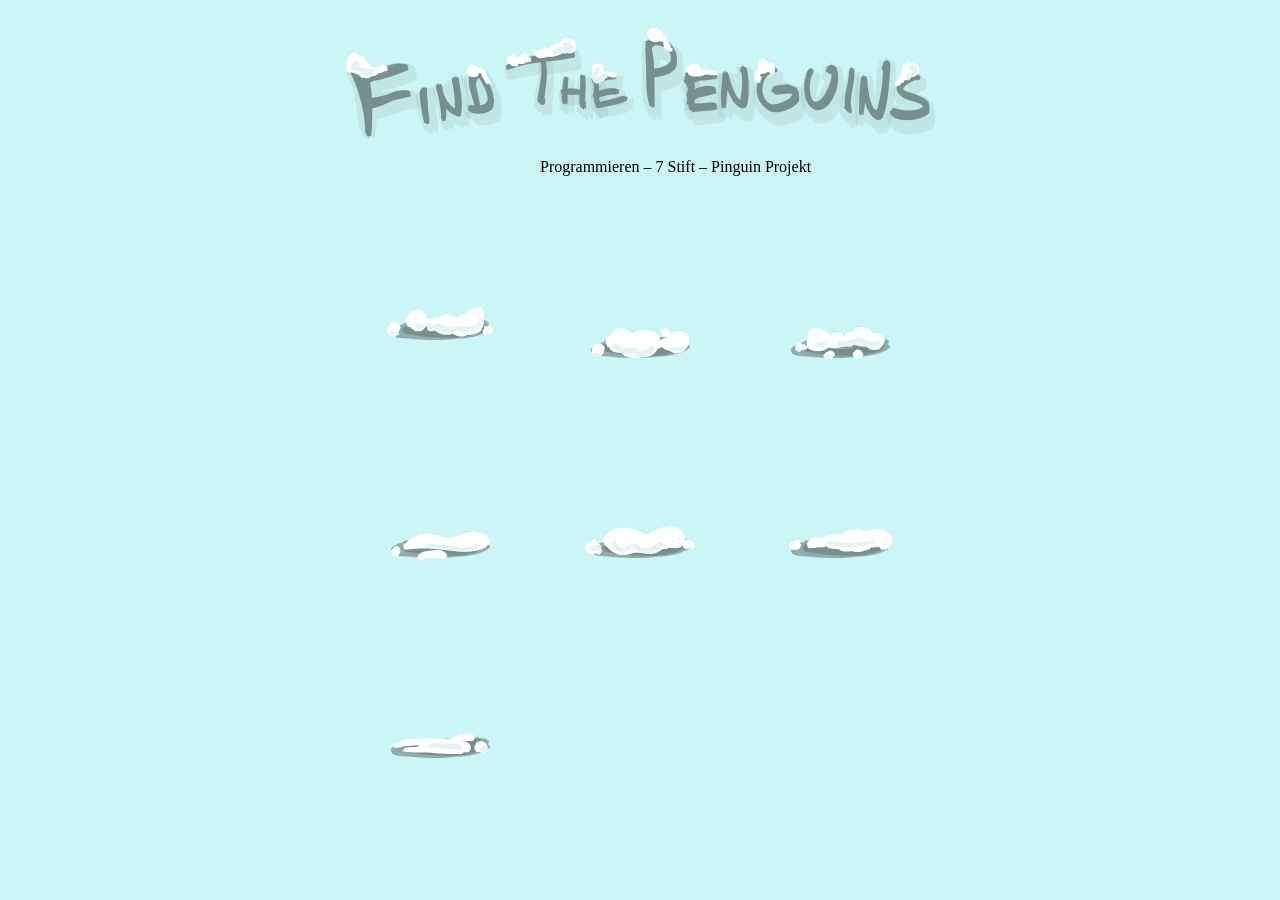
<file: Pinguin/index.html>
<!DOCTYPE html>
<html>
<head>
    <title>Penguin Pop-Up</title>
    <meta charset="utf-8">
    <link href="css/index.css" media="screen" rel="stylesheet" type="text/css"/>
    <script type="text/javascript" src="https://ajax.googleapis.com/ajax/libs/jquery/
3.6.0/jquery.min.js"></script>
    <script src="js/index.js"></script>
</head>
<body>
    <div id="gameholder">
        <div id="title"></div>
        <div class="penguin1"></div>
        <div class="penguin2"></div>
Programmieren – 7
Stift – Pinguin Projekt
        <div class="penguin3"></div>
        <div class="penguin4"></div>
        <div class="penguin5"></div>
        <div class="penguin6"></div>
        <div class="penguin7"></div>
        <div class="penguin8"></div>
        <div class="yeti"></div>
    </div>
</body>
</html>
</file>
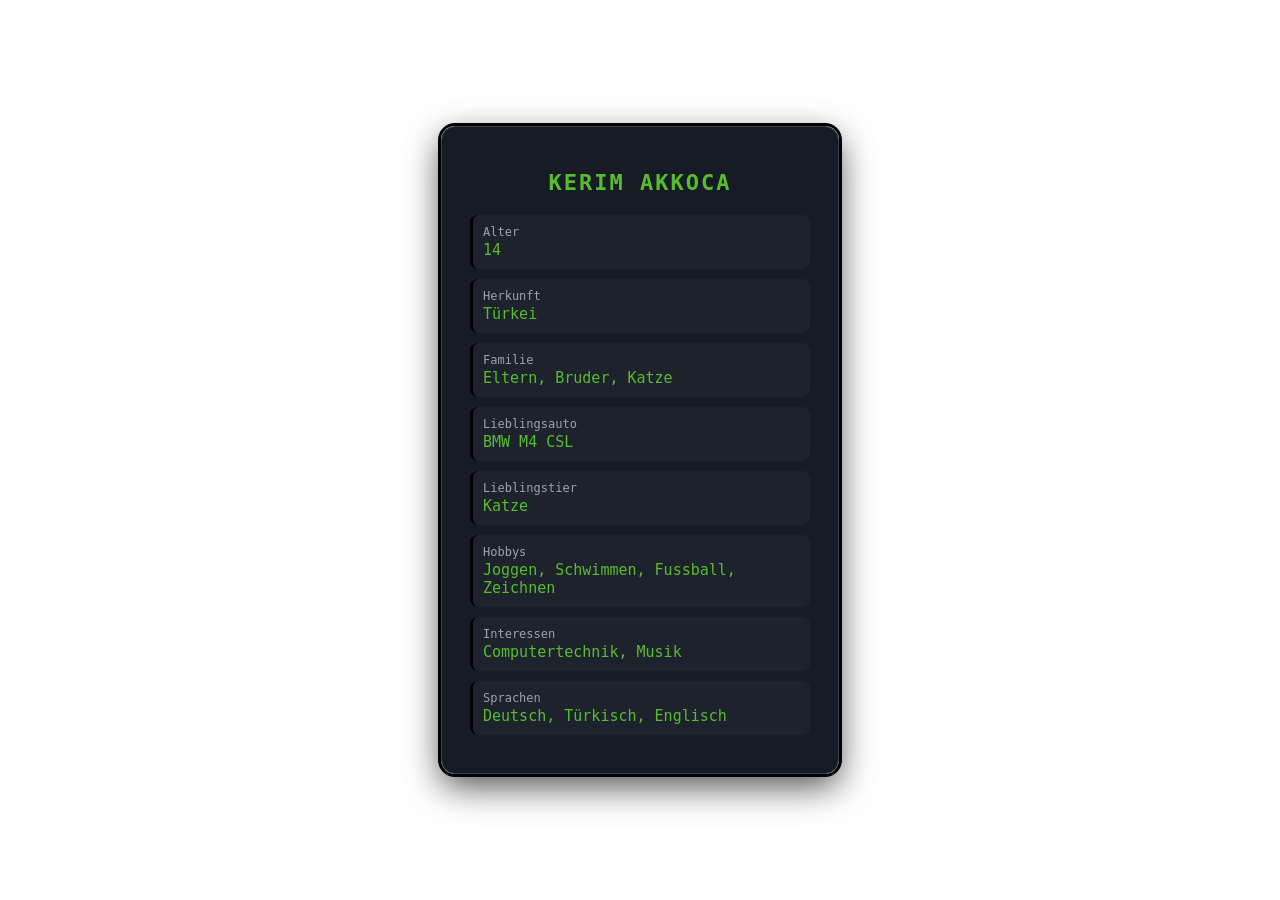
<file: ordner html/Portfolio.html>
<!DOCTYPE html>
<html lang="de">
<head>
<meta charset="UTF-8">
<meta name="viewport" content="width=device-width, initial-scale=1.0">

<title>Kerim Portfolio</title>

<style>

body {
  margin: 0;
  font-family: monospace;

  background-image: url("https://as2.ftcdn.net/v2/jpg/02/56/89/77/1000_F_256897736_h5D7q4UfGuf02spJi3Q4zAFjzylc9Vsg.jpg");
  background-size: cover;
  background-position: center;
  background-repeat: no-repeat;

  height: 100vh;
  display: flex;
  justify-content: center;
  align-items: center;
}

/*  MAIN CARD (IT STYLE) */
.card {
  background: rgba(10, 15, 26, 0.95);
  width: 340px;
  padding: 28px;
  border-radius: 14px;
  color: #57bd2f;

  /* 🔥 sichtbarer "Front-Rahmen" */
  box-shadow:
    0 0 0 3px #000,
    0 12px 35px rgba(0,0,0,0.7);

  border: 1px solid #334155;
}

/* NAME */
.card h1 {
  text-align: center;
  font-size: 22px;
  margin-bottom: 20px;
  letter-spacing: 2px;
}

/* INFO BOXEN */
.item {
  margin: 10px 0;
  padding: 10px;
  background: rgba(255,255,255,0.03);
  border-left: 3px solid #000;
  border-radius: 8px;
}

.label {
  color: #9ca3af;
  display: block;
  font-size: 12px;
}

.value {
  font-size: 15px;
  margin-top: 2px;
}

</style>
</head>

<body>

<div class="card">

  <h1>KERIM AKKOCA</h1>

  <div class="item">
    <span class="label">Alter</span>
    <div class="value">14</div>
  </div>

  <div class="item">
    <span class="label">Herkunft</span>
    <div class="value">Türkei</div>
  </div>

  <div class="item">
    <span class="label">Familie</span>
    <div class="value">Eltern, Bruder, Katze</div>
  </div>

  <div class="item">
    <span class="label">Lieblingsauto</span>
    <div class="value">BMW M4 CSL</div>
  </div>

  <div class="item">
    <span class="label">Lieblingstier</span>
    <div class="value">Katze</div>
  </div>

  <div class="item">
    <span class="label">Hobbys</span>
    <div class="value">Joggen, Schwimmen, Fussball, Zeichnen</div>
  </div>

  <div class="item">
    <span class="label">Interessen</span>
    <div class="value">Computertechnik, Musik</div>
  </div>

  <div class="item">
    <span class="label">Sprachen</span>
    <div class="value">Deutsch, Türkisch, Englisch</div>
  </div>

</div>

</body>
</html>
</file>
<file: Pinguin/css/index.css>
body {
background-color: #ccf5f5;
}
#gameholder {
width: 600px;
margin-left: auto;
margin-right: auto;
}
#title {
width: 600px;
height: 150px;
background-image:url('../media/penguin_title.png');
}
.penguin1 :hover 
    .penguin1:active {
background-image:url('../media/mound_1_hover.png');
    }
.penguin1:active {
background-image:url('mound_1_hover.png');
}

.yeti:active {
background-image:url('../media/yeti.png');
}

.penguin2 {
width: 200px;
height: 200px;
float: left;
background-image:url('../media/mound_2.png');
}
.penguin2 :hover 
    .penguin1:active {
background-image:url('../media/mound_2_hover.png');
    }
.penguin2:active {
background-image:url('../media/yeti.png');
}

.penguin3 {
width: 200px;
height: 200px;
float: left;
background-image:url('../media/mound_3.png');
}
.penguin3 :hover 
    .penguin1:active {
background-image:url('../media/mound_3_hover.png');
    }
.penguin3:active {
background-image:url('../media/penguin_3.png');
}

.penguin4 {
width: 200px;
height: 200px;
float: left;
background-image:url('../media/mound_4.png');
}
.penguin4 :hover 
    .penguin1:active {
background-image:url('../media/mound_4_hover.png');
    }
.penguin4:active {
background-image:url('../media/penguin_4.png');
}
.penguin5 {
width: 200px;
height: 200px;
float: left;
background-image:url('../media/mound_5.png');
}
.penguin5 :hover 
    .penguin1:active {
background-image:url('../media/mound_5_hover.png');
    }
.penguin5:active {
background-image:url('../media/penguin_5.png');
}
.penguin6 {
width: 200px;
height: 200px;
float: left;
background-image:url('../media/mound_6.png');
}
.penguin6 :hover 
    .penguin1:active {
background-image:url('../media/mound_6_hover.png');
    }
.penguin6:active {
background-image:url('../media/penguin_6.png');
}

.penguin7 {
width: 200px;
height: 200px;
float: left;
background-image:url('../media/mound_7.png');
}
.penguin7 :hover 
    .penguin1:active {
background-image:url('../media/mound_7_hover.png');
    }
.penguin7:active {
background-image:url('../media/penguin_7.png');
}
.penguin8 {
width: 200px;
height: 200px;
float: left;
background-image:url('../media/mound_8.png');
}
.penguin8 :hover 
    .penguin1:active {
background-image:url('../media/mound_8_hover.png');
    }
.penguin8:active {
background-image:url('../media/penguin_8.png');
}
</file>
